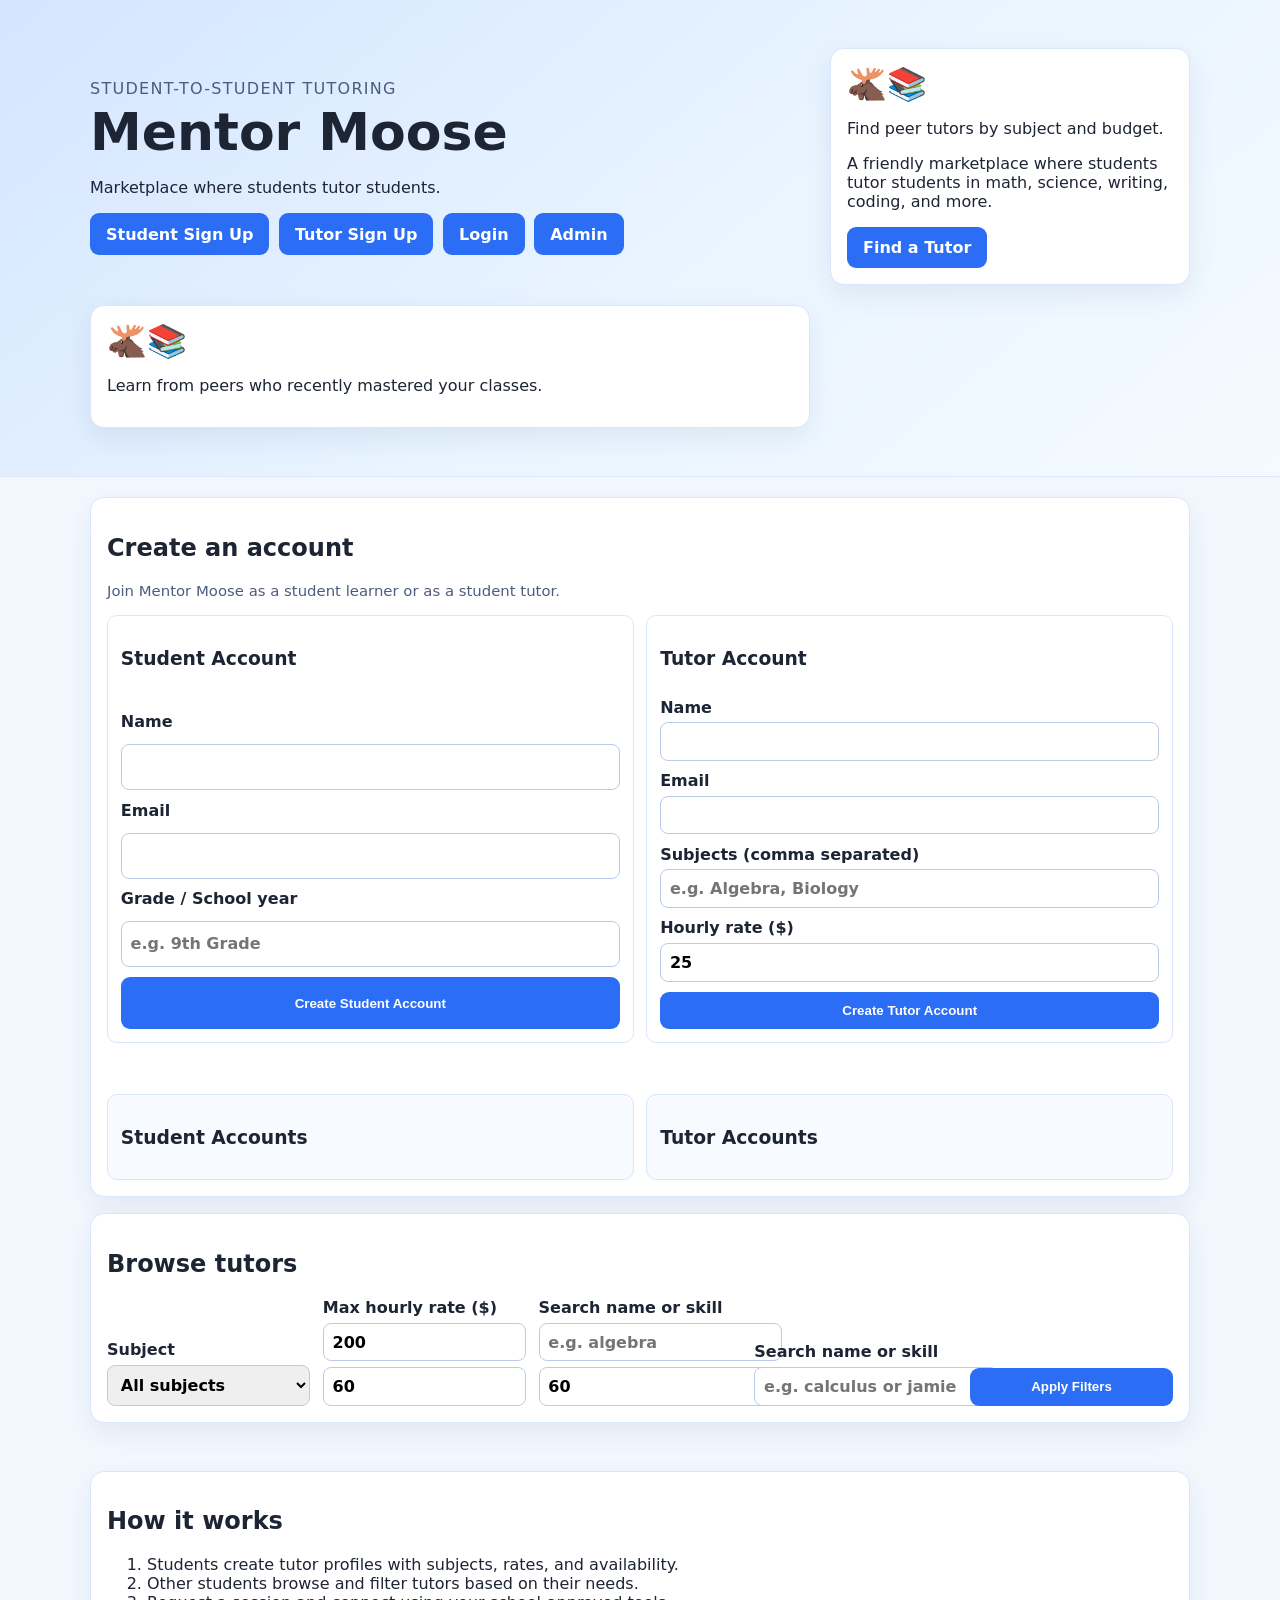
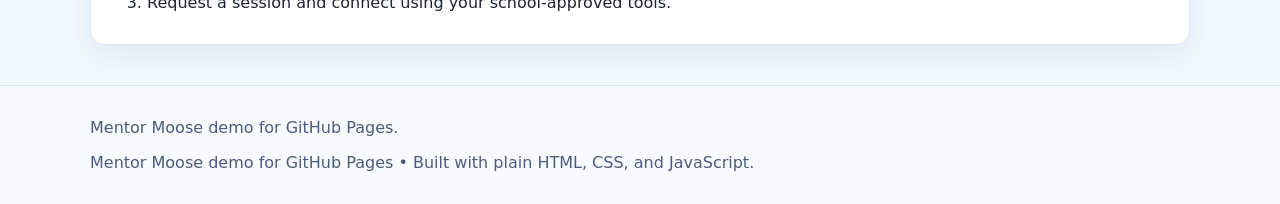
<file: index.html>
<!doctype html>
<html lang="en">
  <head>
    <meta charset="UTF-8" />
    <meta name="viewport" content="width=device-width, initial-scale=1.0" />
    <title>Mentor Moose</title>
    <link rel="stylesheet" href="styles.css" />
  </head>
  <body>
    <header class="hero">
      <div class="container hero-inner">
        <div>
          <p class="eyebrow">Student-to-Student Tutoring</p>
          <h1>Mentor Moose</h1>
          <p class="lead">Marketplace where students tutor students.</p>
          <nav class="nav-links">
            <a class="btn" href="student-signup.html">Student Sign Up</a>
            <a class="btn" href="tutor-signup.html">Tutor Sign Up</a>
            <a class="btn" href="login.html">Login</a>
            <a class="btn" href="admin.html">Admin</a>
          </nav>
        </div>
        <div class="card mascot">
          <div class="emoji">🫎📚</div>
          <p>Find peer tutors by subject and budget.</p>
          <p class="lead">
            A friendly marketplace where students tutor students in math, science,
            writing, coding, and more.
          </p>
          <a href="#tutors" class="btn">Find a Tutor</a>
        </div>
        <div class="card mascot">
          <div class="emoji">🫎📚</div>
          <p>
            Learn from peers who recently mastered your classes.
          </p>
        </div>
      </div>
    </header>

    <main class="container">
      <section class="card">
        <h2>Create an account</h2>
        <p class="meta">
          Join Mentor Moose as a student learner or as a student tutor.
        </p>
        <div class="account-grid">
          <form id="studentAccountForm" class="account-form">
            <h3>Student Account</h3>
            <label>
              Name
              <input id="studentName" type="text" required />
            </label>
            <label>
              Email
              <input id="studentEmail" type="email" required />
            </label>
            <label>
              Grade / School year
              <input id="studentGrade" type="text" placeholder="e.g. 9th Grade" required />
            </label>
            <button type="submit" class="btn">Create Student Account</button>
          </form>

          <form id="tutorAccountForm" class="account-form">
            <h3>Tutor Account</h3>
            <label>
              Name
              <input id="tutorName" type="text" required />
            </label>
            <label>
              Email
              <input id="tutorEmail" type="email" required />
            </label>
            <label>
              Subjects (comma separated)
              <input id="tutorSubjects" type="text" placeholder="e.g. Algebra, Biology" required />
            </label>
            <label>
              Hourly rate ($)
              <input id="tutorRate" type="number" min="10" max="100" step="1" value="25" required />
            </label>
            <button type="submit" class="btn">Create Tutor Account</button>
          </form>
        </div>
        <p id="accountMessage" class="success-message" aria-live="polite"></p>
        <div class="account-grid account-lists">
          <section class="account-list card-lite">
            <h3>Student Accounts</h3>
            <ul id="studentAccountList"></ul>
          </section>
          <section class="account-list card-lite">
            <h3>Tutor Accounts</h3>
            <ul id="tutorAccountList"></ul>
          </section>
        </div>
      </section>

      <section class="controls card">
        <h2>Browse tutors</h2>
        <form id="filterForm">
          <label>
            Subject
            <select id="subjectFilter">
              <option value="all">All subjects</option>
            </select>
          </label>
          <label>
            Max hourly rate ($)
            <input id="rateFilter" type="number" min="10" max="200" step="5" value="200" />
            <input id="rateFilter" type="number" min="10" max="200" step="5" value="60" />
          </label>
          <label>
            Search name or skill
            <input id="searchFilter" type="text" placeholder="e.g. algebra" />
            <input id="rateFilter" type="number" min="10" max="100" step="5" value="60" />
          </label>
          <label>
            Search name or skill
            <input id="searchFilter" type="text" placeholder="e.g. calculus or jamie" />
          </label>
          <button type="submit" class="btn">Apply Filters</button>
        </form>
      </section>
      <section id="tutors" class="grid"></section>

      <section id="tutors" class="grid"></section>

      <section class="card how-it-works">
        <h2>How it works</h2>
        <ol>
          <li>Students create tutor profiles with subjects, rates, and availability.</li>
          <li>Other students browse and filter tutors based on their needs.</li>
          <li>Request a session and connect using your school-approved tools.</li>
        </ol>
      </section>
    </main>

    <footer>
      <div class="container">
        <p>Mentor Moose demo for GitHub Pages.</p>
        <p>Mentor Moose demo for GitHub Pages • Built with plain HTML, CSS, and JavaScript.</p>
      </div>
    </footer>

    <script src="script.js"></script>
  </body>
</html>
</file>
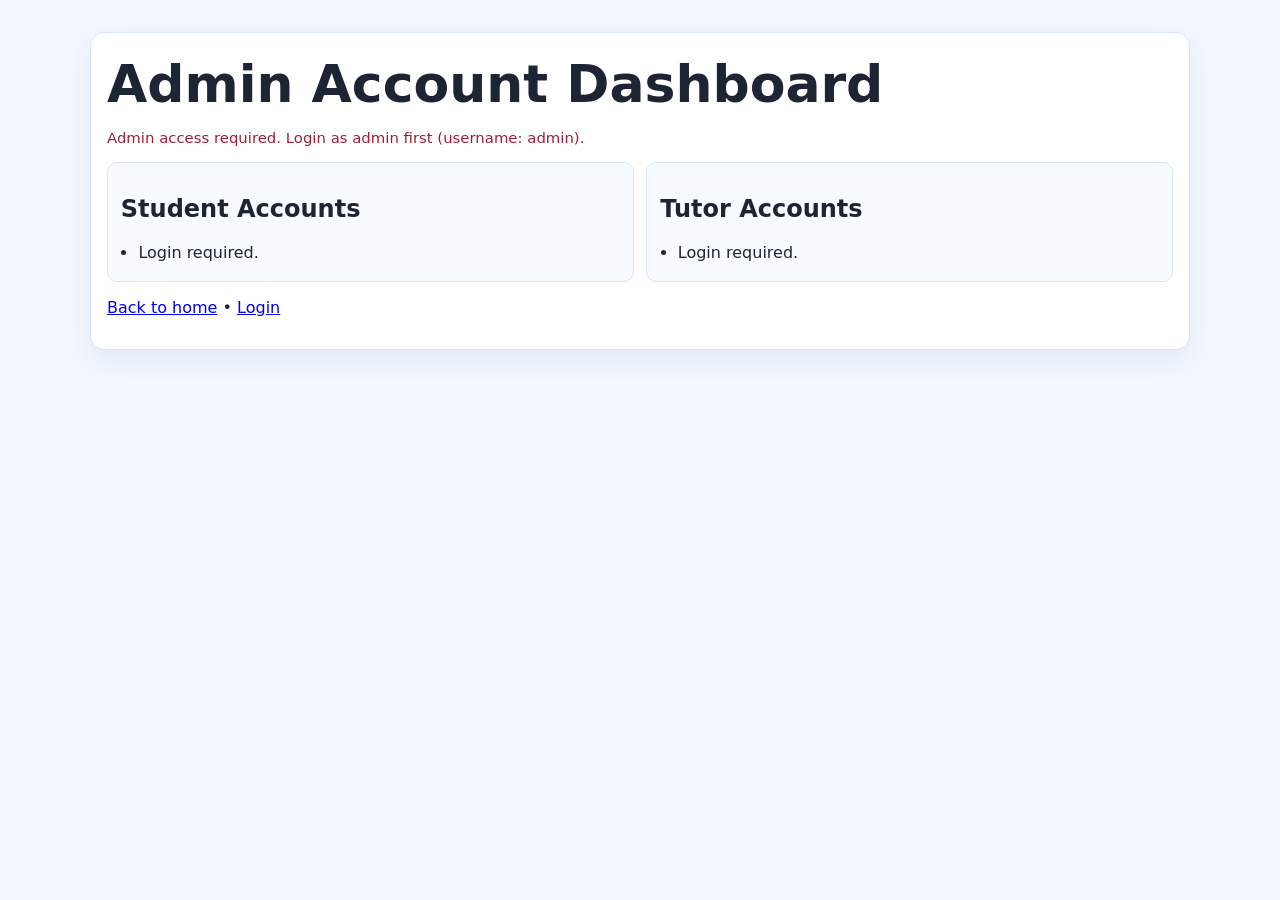
<file: admin.html>
<!doctype html>
<html lang="en">
  <head>
    <meta charset="UTF-8" />
    <meta name="viewport" content="width=device-width, initial-scale=1.0" />
    <title>Mentor Moose • Admin</title>
    <link rel="stylesheet" href="styles.css" />
  </head>
  <body>
    <main class="container page-main">
      <section class="card">
        <h1>Admin Account Dashboard</h1>
        <p id="adminState" class="meta"></p>
        <div class="account-grid account-lists">
          <section class="account-list card-lite">
            <h2>Student Accounts</h2>
            <ul id="studentAccountList"></ul>
          </section>
          <section class="account-list card-lite">
            <h2>Tutor Accounts</h2>
            <ul id="tutorAccountList"></ul>
          </section>
        </div>
        <p><a href="index.html">Back to home</a> • <a href="login.html">Login</a></p>
      </section>
    </main>
    <script src="admin.js"></script>
  </body>
</html>
</file>
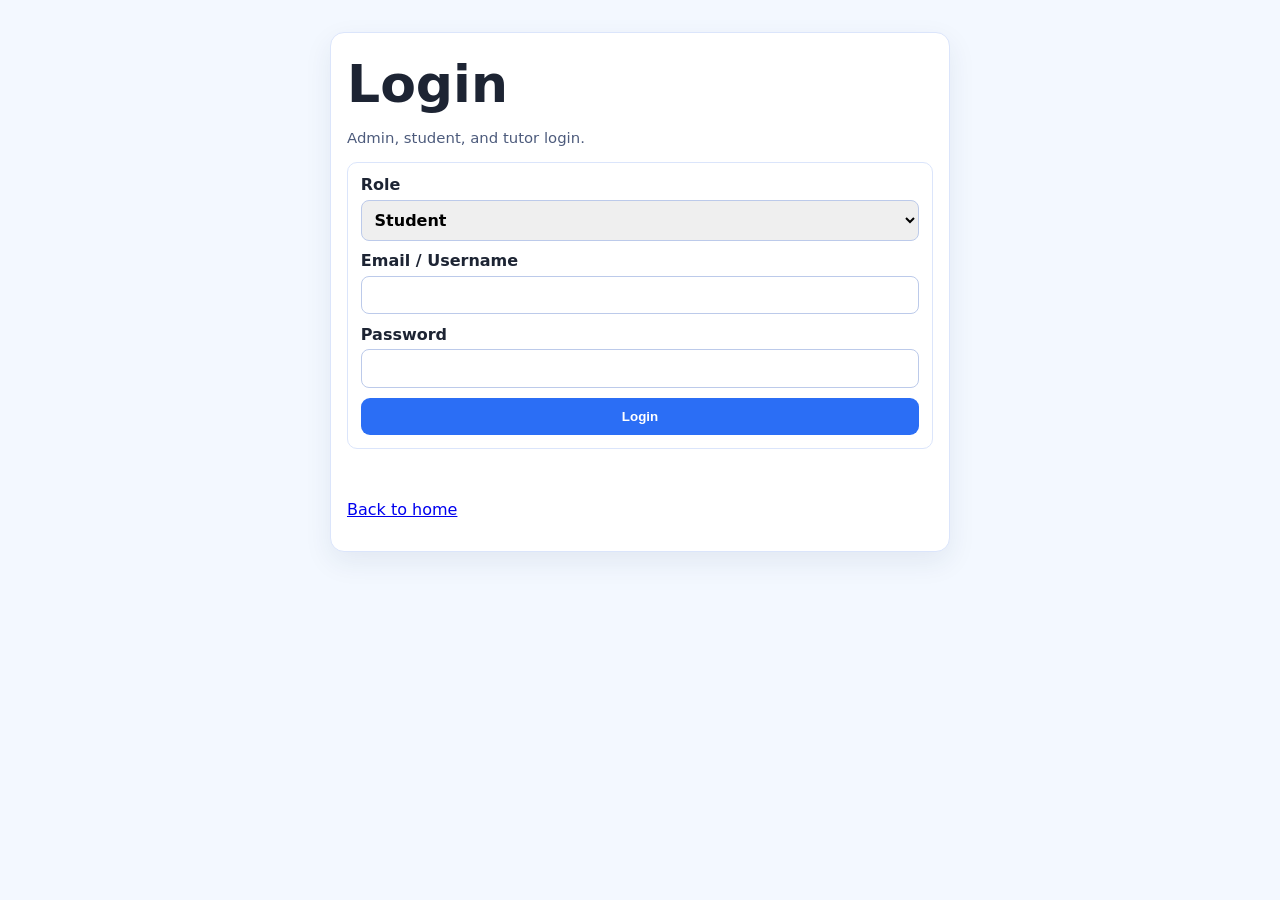
<file: login.html>
<!doctype html>
<html lang="en">
  <head>
    <meta charset="UTF-8" />
    <meta name="viewport" content="width=device-width, initial-scale=1.0" />
    <title>Mentor Moose • Login</title>
    <link rel="stylesheet" href="styles.css" />
  </head>
  <body>
    <main class="container page-main">
      <section class="card narrow">
        <h1>Login</h1>
        <p class="meta">Admin, student, and tutor login.</p>
        <form id="loginForm" class="account-form">
          <label>
            Role
            <select id="role" required>
              <option value="student">Student</option>
              <option value="tutor">Tutor</option>
              <option value="admin">Admin</option>
            </select>
          </label>
          <label>
            Email / Username
            <input id="identifier" type="text" required />
          </label>
          <label>
            Password
            <input id="password" type="password" required />
          </label>
          <button class="btn" type="submit">Login</button>
        </form>
        <p id="loginMessage" class="success-message" aria-live="polite"></p>
        <p><a href="index.html">Back to home</a></p>
      </section>
    </main>
    <script src="login.js"></script>
  </body>
</html>
</file>
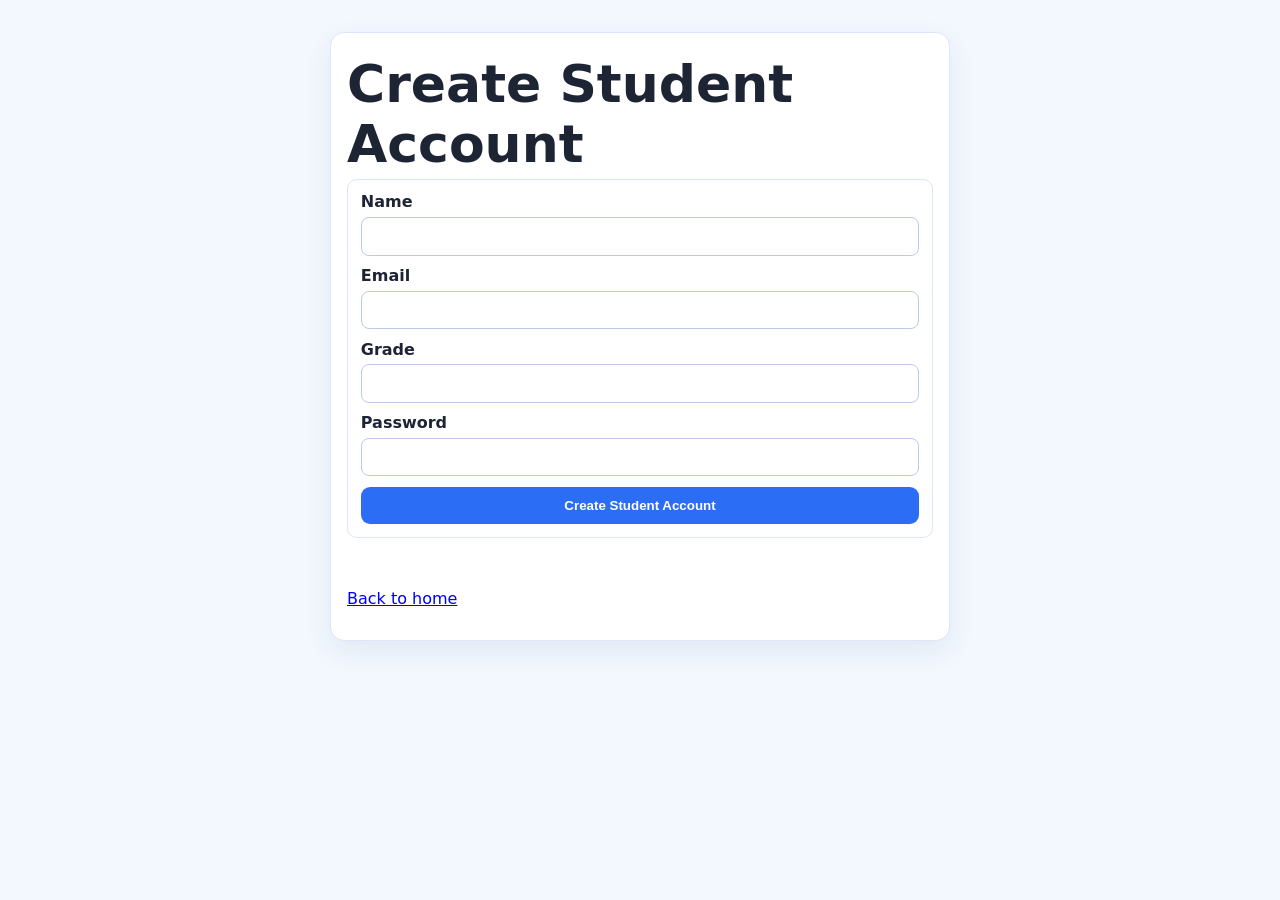
<file: student-signup.html>
<!doctype html>
<html lang="en">
  <head>
    <meta charset="UTF-8" />
    <meta name="viewport" content="width=device-width, initial-scale=1.0" />
    <title>Mentor Moose • Student Sign Up</title>
    <link rel="stylesheet" href="styles.css" />
  </head>
  <body>
    <main class="container page-main">
      <section class="card narrow">
        <h1>Create Student Account</h1>
        <form id="studentForm" class="account-form">
          <label>Name<input id="studentName" type="text" required /></label>
          <label>Email<input id="studentEmail" type="email" required /></label>
          <label>Grade<input id="studentGrade" type="text" required /></label>
          <label>Password<input id="studentPassword" type="password" minlength="4" required /></label>
          <button class="btn" type="submit">Create Student Account</button>
        </form>
        <p id="studentMessage" class="success-message" aria-live="polite"></p>
        <p><a href="index.html">Back to home</a></p>
      </section>
    </main>
    <script src="student-signup.js"></script>
  </body>
</html>
</file>
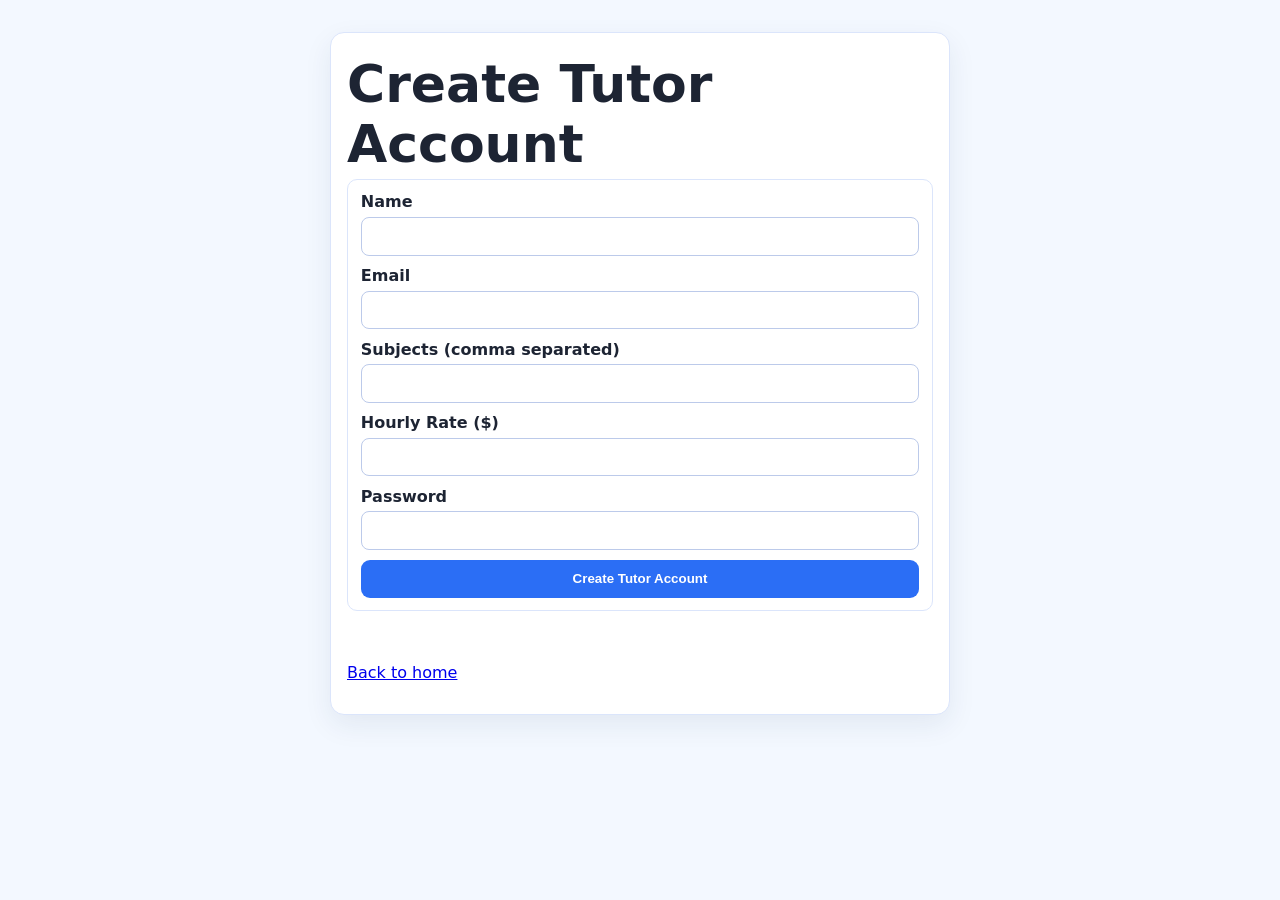
<file: tutor-signup.html>
<!doctype html>
<html lang="en">
  <head>
    <meta charset="UTF-8" />
    <meta name="viewport" content="width=device-width, initial-scale=1.0" />
    <title>Mentor Moose • Tutor Sign Up</title>
    <link rel="stylesheet" href="styles.css" />
  </head>
  <body>
    <main class="container page-main">
      <section class="card narrow">
        <h1>Create Tutor Account</h1>
        <form id="tutorForm" class="account-form">
          <label>Name<input id="tutorName" type="text" required /></label>
          <label>Email<input id="tutorEmail" type="email" required /></label>
          <label>Subjects (comma separated)<input id="tutorSubjects" type="text" required /></label>
          <label>Hourly Rate ($)<input id="tutorRate" type="number" min="10" max="200" required /></label>
          <label>Password<input id="tutorPassword" type="password" minlength="4" required /></label>
          <button class="btn" type="submit">Create Tutor Account</button>
        </form>
        <p id="tutorMessage" class="success-message" aria-live="polite"></p>
        <p><a href="index.html">Back to home</a></p>
      </section>
    </main>
    <script src="tutor-signup.js"></script>
  </body>
</html>
</file>
<file: styles.css>
:root {
  color-scheme: light;
  --bg: #f3f8ff;
  --card: #ffffff;
  --text: #1d2433;
  --muted: #4d5b7c;
  --accent: #2b6ef5;
  --accent-dark: #1d54c4;
  --border: #dbe5fb;
}

* {
  box-sizing: border-box;
}

body {
  margin: 0;
  font-family: Inter, system-ui, -apple-system, Segoe UI, Roboto, sans-serif;
  color: var(--text);
  background: var(--bg);
}

.container {
  width: min(1100px, 92%);
  margin: 0 auto;
}

.hero {
  background: linear-gradient(140deg, #d5e5ff, #e9f5ff 55%, #f5faff);
  padding: 3rem 0;
  border-bottom: 1px solid var(--border);
}

.hero-inner {
  display: grid;
  gap: 1.25rem;
  align-items: center;
  grid-template-columns: 2fr 1fr;
}

.eyebrow {
  text-transform: uppercase;
  letter-spacing: 0.08em;
  color: var(--muted);
  margin: 0;
}

h1 {
  margin: 0.3rem 0;
  font-size: clamp(2rem, 5vw, 3.25rem);
}

.lead {
  max-width: 60ch;
}

.card {
  background: var(--card);
  border: 1px solid var(--border);
  border-radius: 14px;
  padding: 1rem;
  box-shadow: 0 10px 28px rgba(27, 45, 94, 0.08);
}

.mascot .emoji {
  font-size: 2rem;
}

.btn {
  background: var(--accent);
  border: none;
  color: white;
  padding: 0.7rem 1rem;
  border-radius: 9px;
  font-weight: 600;
  text-decoration: none;
  display: inline-block;
  cursor: pointer;
}

.btn:hover {
  background: var(--accent-dark);
}

.nav-links {
  display: flex;
  gap: 0.6rem;
  flex-wrap: wrap;
}

main {
  padding: 1.25rem 0 2.5rem;
  display: grid;
  gap: 1rem;
}

.page-main {
  padding: 2rem 0;
}

.narrow {
  width: min(620px, 100%);
  margin: 0 auto;
}

.controls form {
  display: grid;
  grid-template-columns: repeat(auto-fit, minmax(190px, 1fr));
  gap: 0.8rem;
  align-items: end;
}

.account-grid {
  display: grid;
  gap: 0.8rem;
  grid-template-columns: repeat(auto-fit, minmax(240px, 1fr));
}

.account-form {
  display: grid;
  gap: 0.65rem;
  padding: 0.8rem;
  border: 1px solid var(--border);
  border-radius: 10px;
}

.card-lite {
  background: #f7faff;
  border: 1px solid var(--border);
  border-radius: 10px;
  padding: 0.8rem;
}

.account-list ul {
  margin: 0.5rem 0 0;
  padding-left: 1.1rem;
}

.account-list li {
  margin-bottom: 0.35rem;
}

.success-message {
  min-height: 1.2rem;
  color: #17663d;
  font-weight: 600;
}

label {
  display: grid;
  gap: 0.35rem;
  font-weight: 600;
}

input,
select {
  border: 1px solid #bccaea;
  border-radius: 8px;
  padding: 0.55rem;
  font: inherit;
}

.grid {
  display: grid;
  gap: 0.8rem;
  grid-template-columns: repeat(auto-fit, minmax(220px, 1fr));
}

.tutor-card h3 {
  margin-top: 0;
}

.meta {
  color: var(--muted);
  font-size: 0.93rem;
}

.tags {
  display: flex;
  gap: 0.4rem;
  flex-wrap: wrap;
  margin-top: 0.5rem;
}

.tag {
  background: #eef4ff;
  color: #204184;
  border: 1px solid #d7e6ff;
  border-radius: 999px;
  font-size: 0.82rem;
  padding: 0.2rem 0.6rem;
}

footer {
  border-top: 1px solid var(--border);
  background: #f7fbff;
  color: var(--muted);
  padding: 1rem 0;
}

@media (max-width: 780px) {
  .hero-inner {
    grid-template-columns: 1fr;
  }
}
</file>
